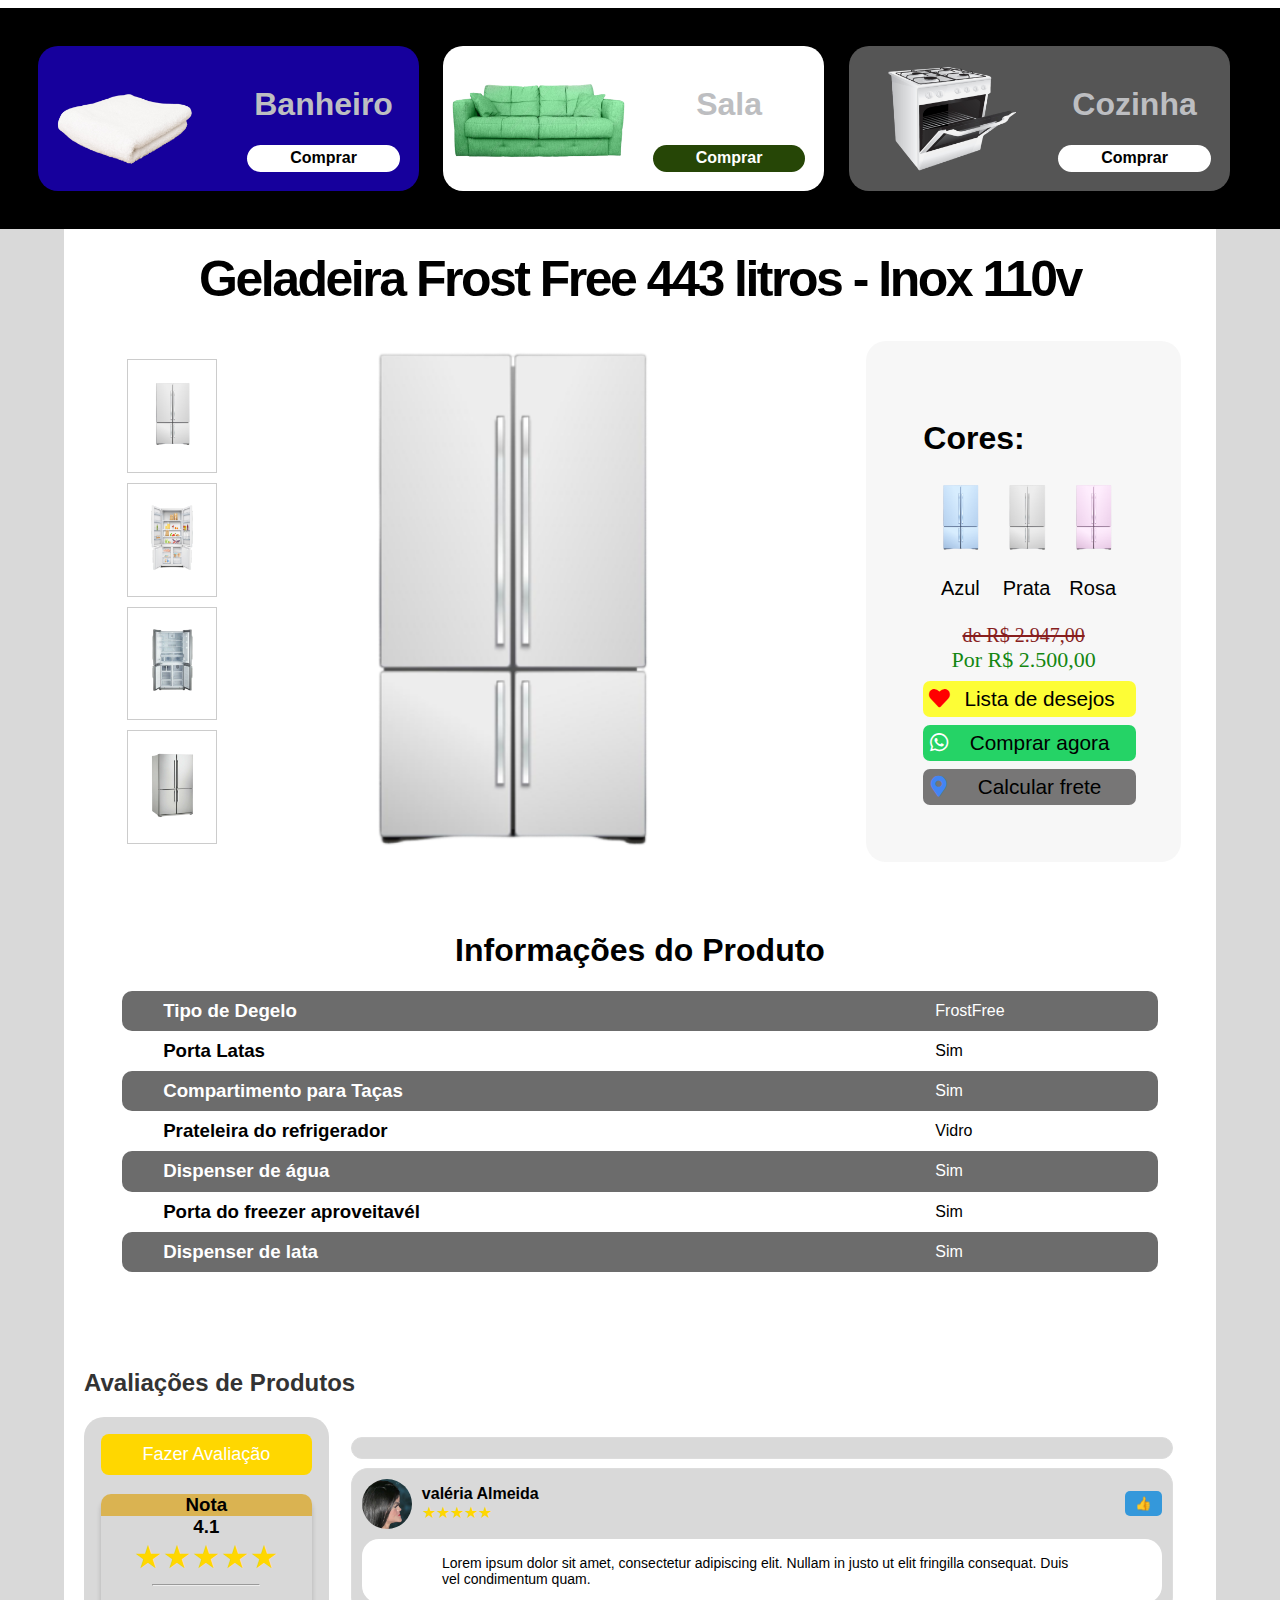
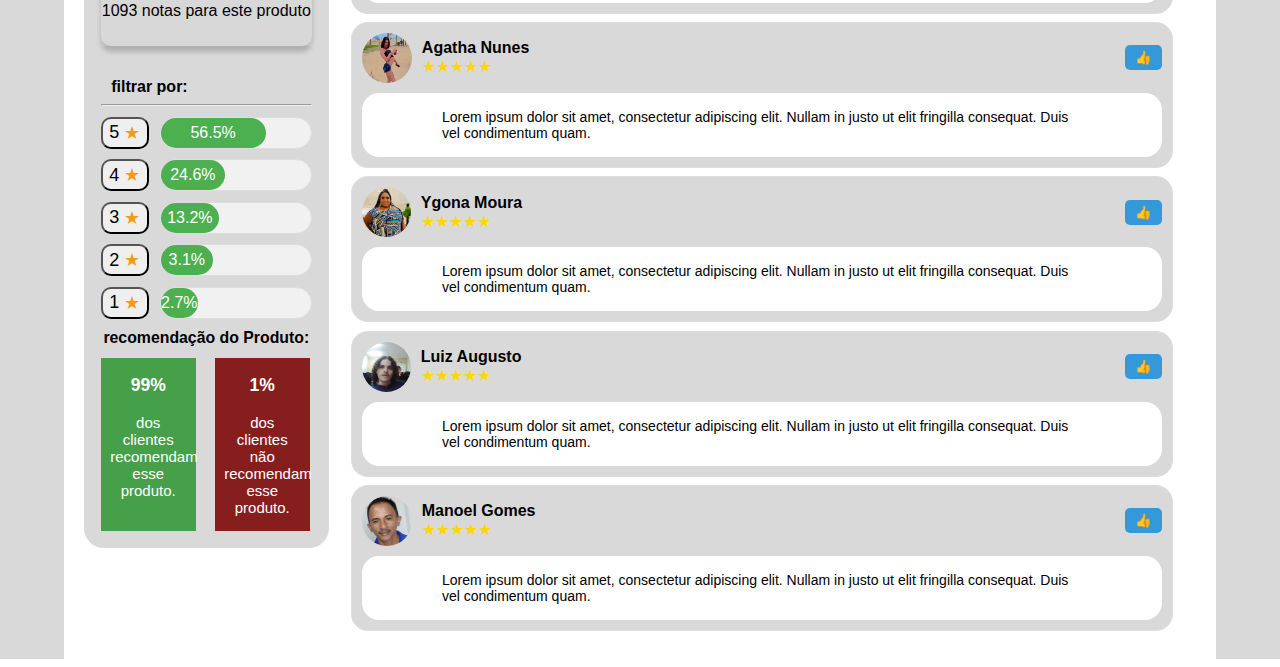
<file: APP/index.html>
<!DOCTYPE html>
<html lang="pt-br">

<head>
    <meta charset="UTF-8">
    <meta name="viewport" content="width=device-width, initial-scale=1.0">
    <title>Lojas Allianças</title>
    <link rel="stylesheet" href="style.css">
    <link rel="stylesheet" href="https://cdnjs.cloudflare.com/ajax/libs/font-awesome/5.15.3/css/all.min.css" />

</head>

<body>
    <!-- fundo com o tom cinza que fica atras do body2 -->
    <div class="fundo">
        <div class="aparente"> <!--div com banheiro, sala e cozinha do topo do site -->
            <a href="#">
                <div class="banheiro">

                    <img src="Assets/WhatsApp Image 2023-11-17 at 00.59.40 (1).png" alt="Toalha Branca" width="50%">

                    <div class="lado">
                        <h1>Banheiro</h1>
                        <div class="botão"> <!--este botão funciona tmbém para o botão da div cozinha-->
                            <h4>Comprar</h4>
                        </div>
                    </div>
                </div>
            </a>
            <a href="#">
                <div class="sala">
                    <img src="Assets/WhatsApp Image 2023-11-17 at 00.59.40 (2).png" alt="Sofá Verde" width="50%">
                    <div class="lado">
                        <h1>Sala</h1>
                        <div class="botão2">
                            <h4>Comprar</h4>
                        </div>
                    </div>
                </div>
            </a>
            <a href="#">
                <div class="cozinha">

                    <img src="Assets/WhatsApp Image 2023-11-17 at 00.59.40_resized.png" alt="Fogão" width="50%">

                    <div class="lado">
                        <h1>Cozinha</h1>
                        <div class="botão">
                            <h4>Comprar</h4>
                        </div>
                    </div>
                </div>
            </a>
        </div>
        <!-- fundo da pagina aonde vai conter o corpo do site-->
        <div class="body2">
            <div class="produtonome">
                <h1>Geladeira Frost Free 443 litros - Inox 110v </h1>
            </div>
            <div class="tudo">
                <div class="ladolado">
                    <!-- scripts que fazem imagens mudar de lugar-->
                    <div class="variação1" onclick="mudarImagem('Assets/geladeira.png')">
                        <img src="Assets/geladeira.png" alt="Produto" width="100%">
                    </div>
                    <div class="variação2" onclick="mudarImagem('Assets/geladeiraa_resized.png')">
                        <img src="Assets/geladeiraa_resized.png" alt="Produto" width="100%">
                    </div>

                    <div class="variação3" onclick="mudarImagem('Assets/semprod_resized.png')">
                        <img src="Assets/semprod_resized.png" alt="Produto" width="100%">
                    </div>
                    <div class="variação4" onclick="mudarImagem('Assets/lados_resized.png')">
                        <img src="Assets/lados_resized.png" alt="Produto" width="100%">
                    </div>
                </div>
                <!-- imagem principal quando for carregar o site-->
                <div class="Imagem_inicial">
                    <img id="imagemPrincipal" src="Assets/geladeira.png" alt="Produto" width="70%" class="imagem1">
                </div>
                <div class="preços_produto">
                    <div>
                        <h1>Cores:</h1>
                    </div>
                    <div class="cores"> <!-- variação do produto com cor-->
                        <div class="prod1">
                            <a href="#">
                                <img src="Assets/geladeira - Azul.png" alt="gelradeia 4 Portas" width="100%">

                                <p>Azul</p>
                            </a>
                        </div>
                        <div class="prod2">
                            <a href="#">
                                <img src="Assets/geladeira.png" alt="gelradeia 4 Portas" width="100%">

                                <p>Prata</p>
                            </a>
                        </div>
                        <div class="prod3">
                            <a href="#">
                                <img src="Assets/geladeira - Rosa.png" alt="gelradeia 4 Portas" width="100%">

                                <p>Rosa</p>
                            </a>
                        </div>
                    </div>
                    <!--preço do produto-->
                    <div>
                        <div class="preçopromo">de R$ 2.947,00</div>
                        <div class="preçopromo2"> Por R$ 2.500,00</div>
                    </div>
                    <!--otões de interação, de adicionar a ista,whatsapp e frete-->
                    <div class="botão_prod">
                        <div class="desejo">
                            <a href="#" class="bot_clicavel">
                                <div class="icon_prod1" width="100%">
                                    <i class="fas fa-heart" style="color: red;"></i><!--Icone do coração-->
                                </div>
                                <div class="t_icon1">
                                    <p>Lista de desejos</p>
                                </div>
                            </a>
                        </div>
                        <div class="WhatsApp">
                            <a href="#" class="bot_clicavel2">
                                <div class="icon_prod2">
                                    <i class="fab fa-whatsapp"
                                        style="color: white;"></i><!-- Ícone de carrinho do whatsApp-->

                                </div>
                                <div class="t_icon2">
                                    <p>Comprar agora</p>
                                </div>
                            </a>
                        </div>
                        <div class="localização">
                            <a href="#" class="bot_clicavel3">
                                <div class="icon_prod3">
                                    <i class="fas fa-map-marker-alt"
                                        style="color: #4285F4;"></i><!-- Ícone de localização -->
                                </div>
                                <div class="t_icon3">
                                    <p>Calcular frete</p>
                                </div>
                            </a>
                        </div>
                    </div>
                </div>
            </div>
            <!--Table com informações e descrição do produto-->
            <div class="info">
                <h1>Informações do Produto</h1>
                <table class="distancia">
                    <tr class="cor-fundo">
                        <th>
                            <h3>Tipo de Degelo</h3>
                        </th>
                        <td>FrostFree</td>
                    </tr>
                    <tr>
                        <th>
                            <h3>Porta Latas</h3>
                        </th>
                        <td>Sim</td>
                    </tr>
                    <tr class="cor-fundo">
                        <th>
                            <h3>Compartimento para Taças</h3>
                        </th>
                        <td>Sim</td>
                    </tr>
                    <tr>
                        <th>
                            <h3>Prateleira do refrigerador</h3>
                        </th>
                        <td>Vidro</td>
                    </tr>

                    <tr class="cor-fundo">
                        <th>
                            <h3>Dispenser de água</h3>
                        </th>
                        <td>Sim</td>
                    </tr>
                    <tr>
                        <th>
                            <h3>Porta do freezer aproveitavél</h3>
                        </th>
                        <td>Sim</td>
                    </tr>
                    <tr class="cor-fundo">
                        <th>
                            <h3>Dispenser de lata</h3>
                        </th>
                        <td>Sim</td>
                    </tr>
                </table>
            </div>
            <!--campo das Avaliações-->
            <div class="avaliacoes">
                <h2>Avaliações de Produtos</h2>
                <div class="recomend">
                    <button id="mostrarFormulario" onclick="exibirFormulario()">Fazer Avaliação</button>
                    <div class="formulario-overlay" id="formularioOverlay">
                        <div class="formulario-container">
                            <span class="fechar" onclick="fecharFormulario()">&times;</span>
                            <h3>Deixe sua Avaliação</h3>
                            <!--formulário que será escondido -->
                            <form>
                                <label for="imagem">Adicionar Imagem:</label>
                                <input type="file" id="imagem" accept="image/*">
                                <label for="nome">Nome:</label>
                                <input type="text" id="nome" required>

                                <label for="avaliacao">Avaliação:</label>
                                <div class="estrelas" onclick="selecionarEstrelas(event)">
                                    <span class="estrela" data-valor="1">&#9733;</span>
                                    <span class="estrela" data-valor="2">&#9733;</span>
                                    <span class="estrela" data-valor="3">&#9733;</span>
                                    <span class="estrela" data-valor="4">&#9733;</span>
                                    <span class="estrela" data-valor="5">&#9733;</span>
                                </div>

                                <input type="number" id="avaliacao" min="1" max="5" style="display: none" required>

                                <label for="comentario">Comentário:</label>
                                <textarea id="comentario" rows="4" required></textarea>


                                <button type="button" class="coment" onclick="adicionarComentario()">Enviar
                                    Avaliação</button>
                            </form>
                        </div>
                    </div>
                    <!-- container com notas gerais sobre produto-->
                    <div class="geral_nota">
                        <div class="nota_text">
                            <h3>Nota</h3>
                        </div>
                        <div class="nota_coment">
                            <div class="nota_nota">
                                <h3>4.1</h3>
                                <div class="star_01">&#9733;&#9733;&#9733;&#9733;&#9733;</div>
                                <hr class="linha_reta">

                                <p>1093 notas para este produto</p>
                            </div>

                        </div>
                    </div>
                    <!-- filtro de avaliações por estrela-->
                    <div class="filtro">
                        <h4>filtrar por:</h4>
                        <hr>
                        <!-- botão com as estrelas w barrinha de porcentagem-->
                        <!--ops: as divs se repetem e mudam só a informação-->
                        <div class="star-tudo">
                            <button class="custom-button">
                                5
                                <div class="star">&#9733;</div>
                            </button>
                            <div class="progress-barrinha5">
                                <div class="progress-bar5">56.5%</div>
                            </div>
                        </div>
                        <div class="star-tudo">
                            <button class="custom-button">
                                4
                                <div class="star">&#9733;</div>
                            </button>
                            <div class="progress-barrinha4">
                                <div class="progress-bar4">24.6%</div>
                            </div>
                        </div>
                        <div class="star-tudo">
                            <button class="custom-button">
                                3
                                <div class="star">&#9733;</div>
                            </button>
                            <div class="progress-barrinha3">
                                <div class="progress-bar3">13.2%</div>
                            </div>
                        </div>
                        <div class="star-tudo">
                            <button class="custom-button">
                                2
                                <div class="star">&#9733;</div>
                            </button>
                            <div class="progress-barrinha2">
                                <div class="progress-bar2">3.1%</div>
                            </div>
                        </div>
                        <div class="star-tudo">
                            <button class="custom-button">
                                1
                                <div class="star">
                                    &#9733;
                                </div>
                            </button>
                            <div class="progress-barrinha1">
                                <div class="progress-bar1">2.7%</div>
                            </div>
                        </div>
                    </div>
                    <!--recomendação do produto prara outros usuarios-->
                    <div class="ava">
                        <h4>recomendação do Produto: </h4>
                        <div class="recomedacao_lado">
                            <div class="recomendacao_sim">
                                <h3>99%</h3>
                                <p>dos clientes recomendam esse produto.</p>
                            </div>
                            <div class="recomendacao_nao">
                                <h3>1%</h3>
                                <p>dos clientes não recomendam esse produto.</p>
                            </div>
                        </div>
                    </div>
                </div>
                <!--comentário fixo de exemplo-->
                <div class="coment_viwer">

                    <div class="comment-container"id="comentarios">
                       
                    </div>
                    


                    <!-- pessoa 1 -->
                    <div class="comment-container">
                        <div class="user-info">
                            <!--imagem do perfil do usuario-->
                            <img class="user-photo" src="Assets/valéria.png" alt="Foto de perfil">
                            <div class="name_star">
                                <div class="user-name">valéria Almeida</div>
                                <!--avaliação em estrela-->
                                <div class="star-rating">★★★★★</div>
                            </div>
                            <button class="like-button">👍</button>
                        </div>
                        <!--aonde vai ficar o comentário do usuario-->
                        <div class="comment-text">
                            Lorem ipsum dolor sit amet, consectetur adipiscing elit. Nullam in justo ut elit fringilla
                            consequat. Duis vel condimentum quam.
                        </div>
                    </div>
                    <!-- pessoa 2 -->
                    <div class="comment-container">
                        <div class="user-info">
                            <img class="user-photo" src="Assets/Agatha-Nunes.png" alt="Foto de perfil">
                            <div class="name_star">
                                <div class="user-name">Agatha Nunes</div>
                                <div class="star-rating">★★★★★</div>
                            </div>
                            <button class="like-button">👍</button>
                        </div>
                        <div class="comment-text">
                            Lorem ipsum dolor sit amet, consectetur adipiscing elit. Nullam in justo ut elit fringilla
                            consequat. Duis vel condimentum quam.
                        </div>
                    </div>
                    <!-- pessoa 3 -->
                    <div class="comment-container">
                        <div class="user-info">
                            <img class="user-photo" src="Assets/Ygona Moura.png" alt="Foto de perfil">
                            <div class="name_star">
                                <div class="user-name">Ygona Moura</div>
                                <div class="star-rating">★★★★★</div>
                            </div>
                            <button class="like-button">👍</button>
                        </div>
                        <div class="comment-text">
                            Lorem ipsum dolor sit amet, consectetur adipiscing elit. Nullam in justo ut elit fringilla
                            consequat. Duis vel condimentum quam.
                        </div>
                    </div>
                    <!-- pessoa 4 -->
                    <div class="comment-container">
                        <div class="user-info">
                            <img class="user-photo" src="Assets/luiz.png" alt="Foto de perfil">
                            <div class="name_star">
                                <div class="user-name">Luiz Augusto</div>
                                <div class="star-rating">★★★★★</div>
                            </div>
                            <button class="like-button">👍</button>
                        </div>
                        <div class="comment-text">
                            Lorem ipsum dolor sit amet, consectetur adipiscing elit. Nullam in justo ut elit fringilla
                            consequat. Duis vel condimentum quam.
                        </div>
                    </div>
                    <!-- pessoa 5 -->
                    <div class="comment-container">
                        <div class="user-info">
                            <img class="user-photo" src="Assets/MAnoel-Gomes.png" alt="Foto de perfil">
                            <div class="name_star">
                                <div class="user-name">Manoel Gomes</div>
                                <div class="star-rating">★★★★★</div>
                            </div>
                            <button class="like-button">👍</button>
                        </div>
                        <div class="comment-text">
                            Lorem ipsum dolor sit amet, consectetur adipiscing elit. Nullam in justo ut elit fringilla
                            consequat. Duis vel condimentum quam.
                        </div>
                    </div>
                </div>
            </div>
        </div>
    </div>
    </div>

</body>

</html>
<script src="script.js"></script>
</file>
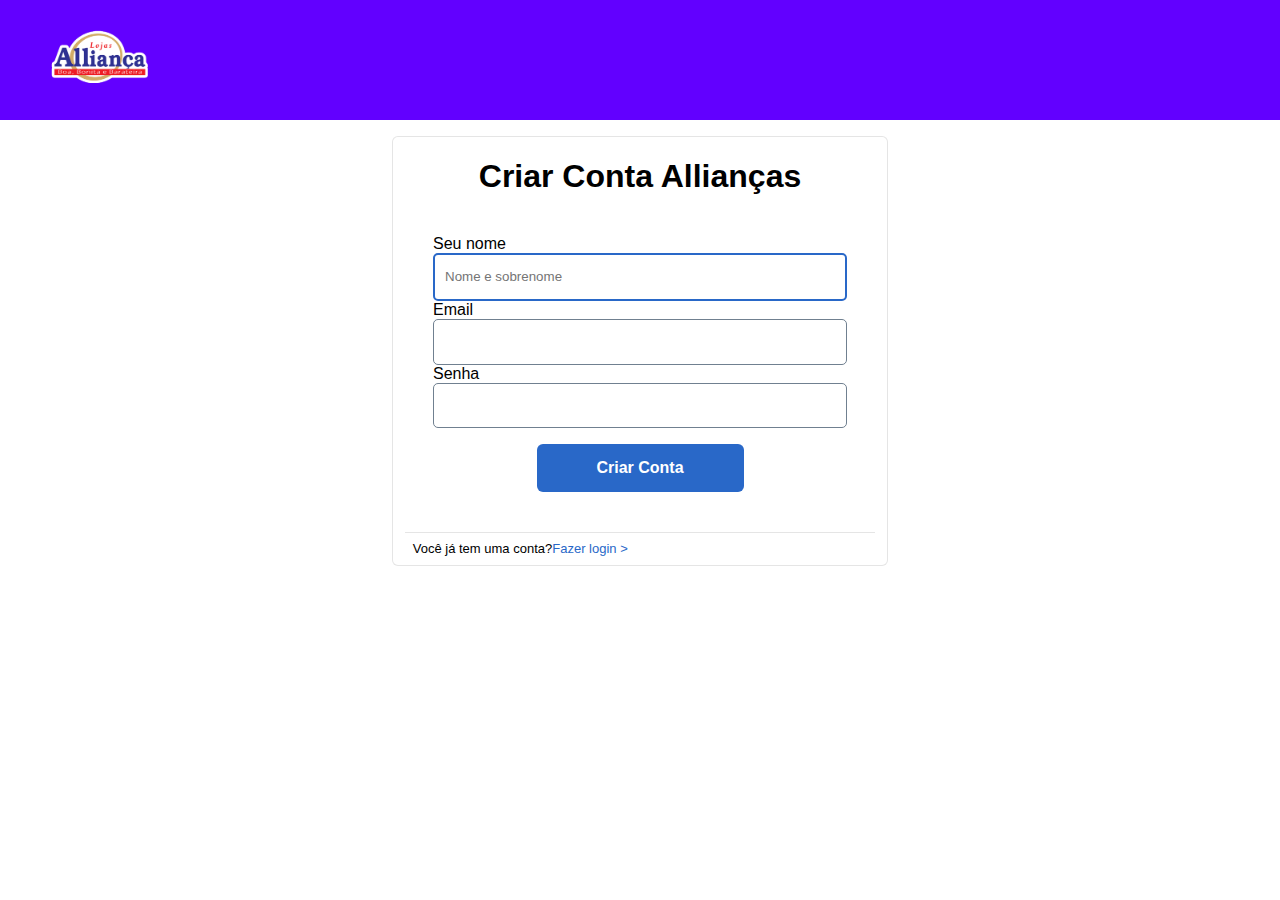
<file: APP/cadastro.html>
<!DOCTYPE html>
<html lang="en">

<head>
    <meta charset="UTF-8">
    <meta name="viewport" content="width=device-width, initial-scale=1.0">
    <title>Acessar Lojas Allianças</title>
    <link rel="stylesheet" href="styles/cadastro.css">
    <link rel="shortcut icon" href="Assets/2021-06-14.png" type="image/x-icon">
</head>

<body>
    <header>
        <div class="logoicon">
            <a href="" class="logo_alliança">Lojas Allianças </a>
        </div>
    </header>
    <main>
        <div class="master_div">
            <div class="mindiv">
                <h1>Criar Conta Allianças</h1>
                <form action="" class="login_forms">
                    <div for="nome" class="test">
                        <span class="label">Seu nome</span>
                        <div class="inputs">
                            <input type="text" class="neww" id="nome_login" autocapitalize="none" autofocus rows="1"
                                value="" placeholder="Nome e sobrenome">
                        </div>
                    </div>
                    <div for="email" class="test">
                        <span class="label">Email</span>
                        <div class="inputs">
                            <input type="email" class="neww" id="email_login" autocomplete="on" autocapitalize="none"
                                autofocus rows="1" value="">
                        </div>
                    </div>
                    <div for="senha" class="test">
                        <span class="label">Senha</span>
                        <div class="inputs">
                            <input type="password" class="neww" name="senha" id="senha_login">
                        </div>
                    </div>
                    <div class="button">
                        <button type="submit" class="logar"><span class="span_button">Criar Conta</span></button>
                    </div>
                </form>
                <hr class="division">
                <div class="logar_conta">
                    <div>
                        Você já tem uma conta?
                    </div>
                    <a href="login.html" class="link_logar">
                        <div>
                            Fazer login >
                        </div>
                    </a>
                </div>

            </div>
        </div>
    </main>
</body>

</html>
</file>
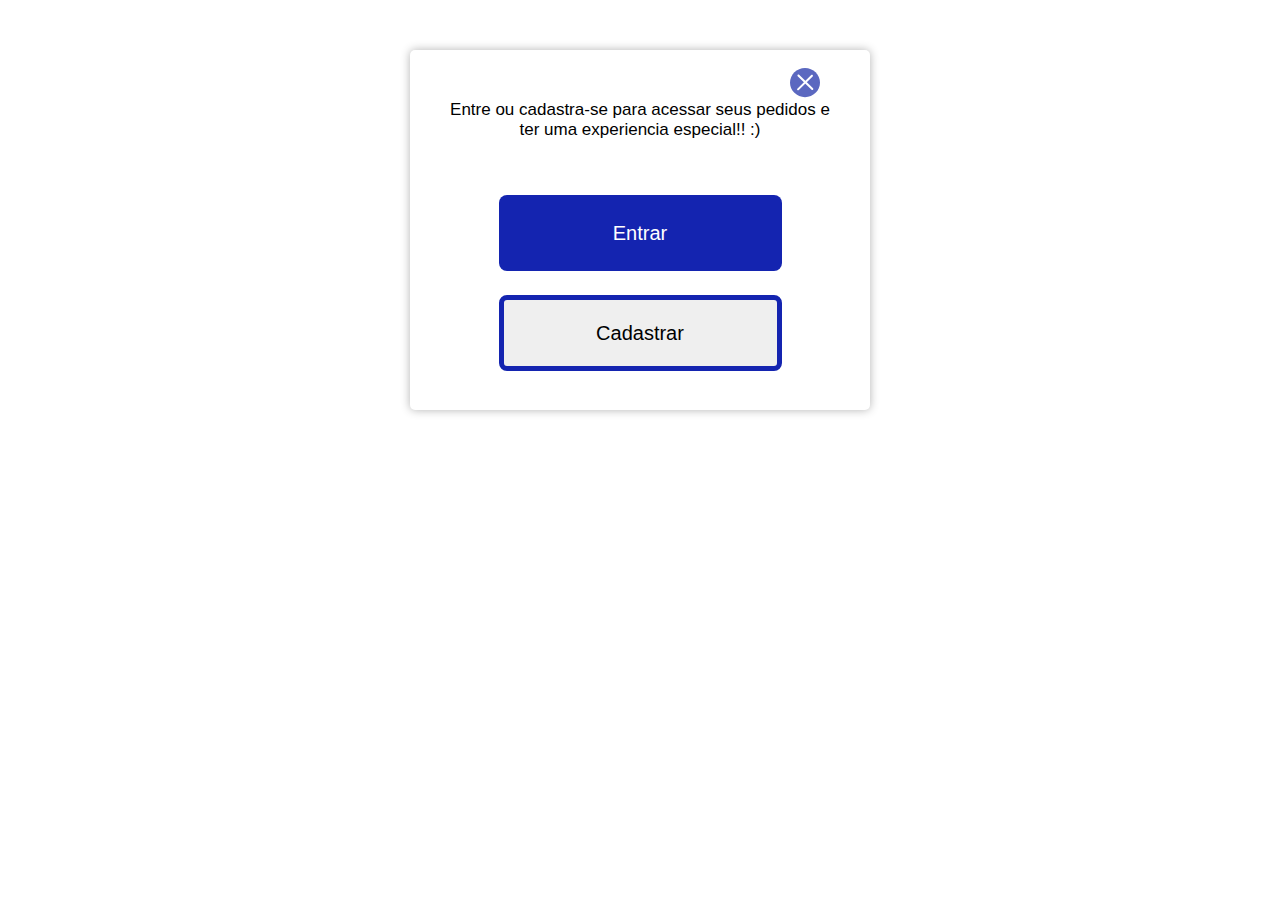
<file: APP/EntreCad.html>
<!DOCTYPE html>
<html lang="en">
<head>
    <meta charset="UTF-8">
    <meta name="viewport" content="width=device-width, initial-scale=1.0">
    <title>Entrar</title>
    <link rel="stylesheet" href="styleEntCad.css">
</head>
<body>
    <div class="div-entrar">
        <div class="img-x">
            <a href="">
                <svg width="30" height="30" viewBox="0 0 30 30" fill="none" xmlns="http://www.w3.org/2000/svg">
                    <path d="M15 29.1789C23.2843 29.1789 30 22.647 30 14.5895C30 6.53193 23.2843 0 15 0C6.71573 0 0 6.53193 0 14.5895C0 22.647 6.71573 29.1789 15 29.1789Z" fill="#5B68C0"/>
                    <path d="M7.68507 8.18621L21.5834 21.7041C21.9874 22.0971 22.6424 22.0971 23.0464 21.7041C23.4503 21.3112 23.4503 20.6741 23.0464 20.2812L9.14805 6.76327C8.74406 6.37033 8.08906 6.37033 7.68507 6.76327C7.28108 7.1562 7.28108 7.79327 7.68507 8.18621Z" fill="white"/>
                    <path d="M8.7823 22.0599L22.6806 8.54192C23.0846 8.14899 23.0846 7.51191 22.6806 7.11898C22.2766 6.72605 21.6216 6.72605 21.2176 7.11898L7.31932 20.6369C6.91533 21.0298 6.91533 21.6669 7.31932 22.0599C7.72331 22.4528 8.37831 22.4528 8.7823 22.0599Z" fill="white"/>
                    </svg>
            </a>
        </div>
        <div class="div-text">
            <p>Entre ou cadastra-se para acessar seus pedidos e ter uma experiencia especial!! :)</p>
        </div>
        <div class="div-entr">
            <button id="butao-entrar">
                Entrar
            </button>
        </div>
        <div class="div-cad">
            <button id="botao-cad">Cadastrar</button>
        </div>

    </div>
</body>
</html>
</file>
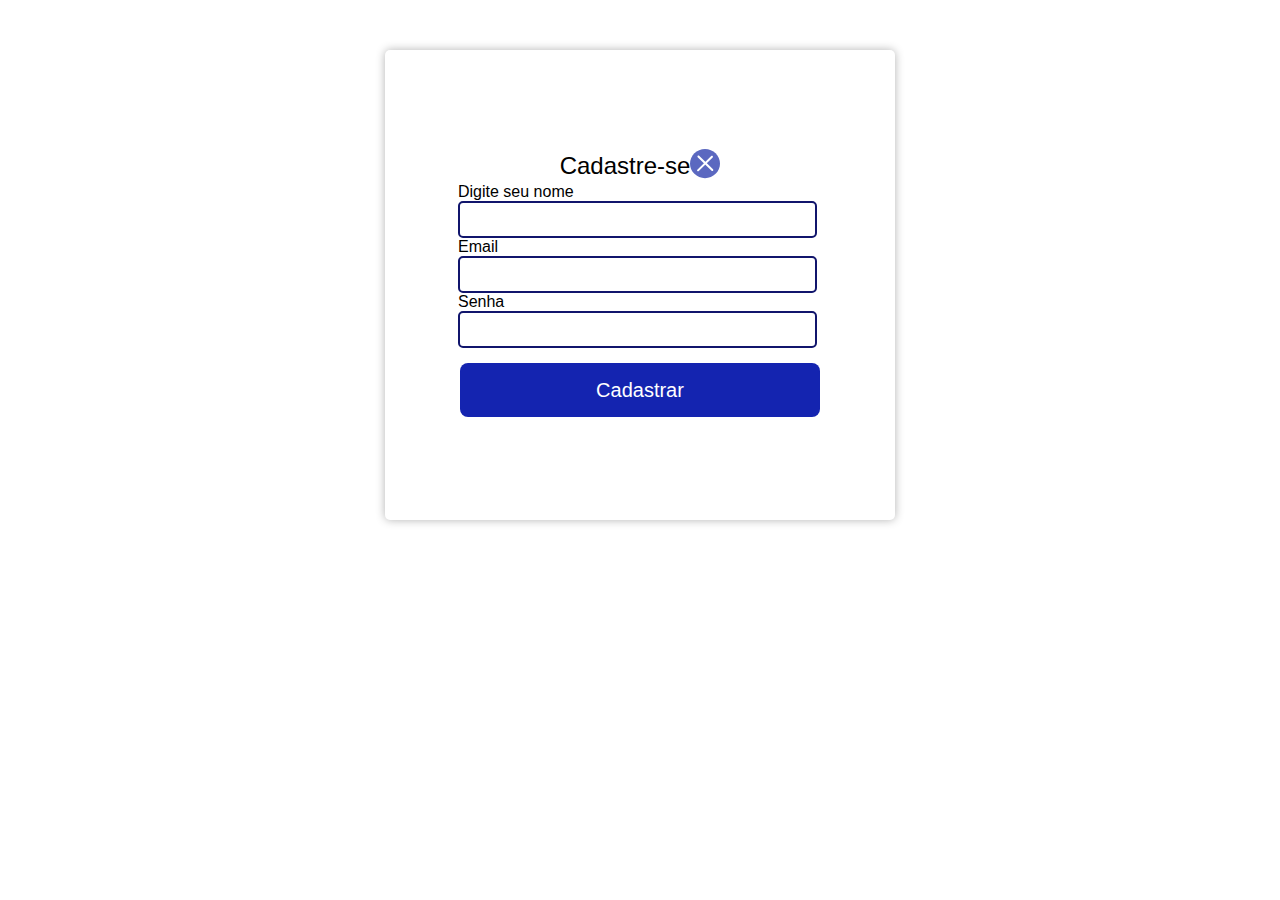
<file: APP/indexCad.html>
<!DOCTYPE html>
<html lang="en">
<head>
    <meta charset="UTF-8">
    <meta name="viewport" content="width=device-width, initial-scale=1.0">
    <title>Cadastro</title>
    <link rel="stylesheet" href="cadastroStyle.css">
</head>
<body>
    <!--Cadastro-->
    <div class="div-cad">
            <div class="div-titulo">
                <div class="div-tt">
                    <h2>Cadastre-se</h2>
                </div>
                <div class="div-img">
                    <a href="">
                        <svg width="30" height="30" viewBox="0 0 30 30" fill="none" xmlns="http://www.w3.org/2000/svg">
                        <path d="M15 29.1789C23.2843 29.1789 30 22.647 30 14.5895C30 6.53193 23.2843 0 15 0C6.71573 0 0 6.53193 0 14.5895C0 22.647 6.71573 29.1789 15 29.1789Z" fill="#5B68C0"/>
                        <path d="M7.68507 8.18621L21.5834 21.7041C21.9874 22.0971 22.6424 22.0971 23.0464 21.7041C23.4503 21.3112 23.4503 20.6741 23.0464 20.2812L9.14805 6.76327C8.74406 6.37033 8.08906 6.37033 7.68507 6.76327C7.28108 7.1562 7.28108 7.79327 7.68507 8.18621Z" fill="white"/>
                        <path d="M8.7823 22.0599L22.6806 8.54192C23.0846 8.14899 23.0846 7.51191 22.6806 7.11898C22.2766 6.72605 21.6216 6.72605 21.2176 7.11898L7.31932 20.6369C6.91533 21.0298 6.91533 21.6669 7.31932 22.0599C7.72331 22.4528 8.37831 22.4528 8.7823 22.0599Z" fill="white"/>
                        </svg>
                    </a>
                </div>
            </div>
            <!--formulario-->
        <form action="cadastro-cliente" method="post" class="formC">

            <div class="div-nome">
                <label for="nome">Digite seu nome</label>
                <input type="text" name="nome" id="nome" required>
            </div>
            
            <div class="div-senha">
                <label for="email">Email</label>
                <input type="email" id="email" name="email" required>
            </div>
            
            <div class="div-senha">
                <label for="senha">Senha</label>
                <input type="password" id="senha" name="senha" required>
            </div>
            
            <div id="botaoEnviar">
                <button type="submit" >Cadastrar</button>
            </div>
        </form>
        
    </div>
</body>
</html>
</file>
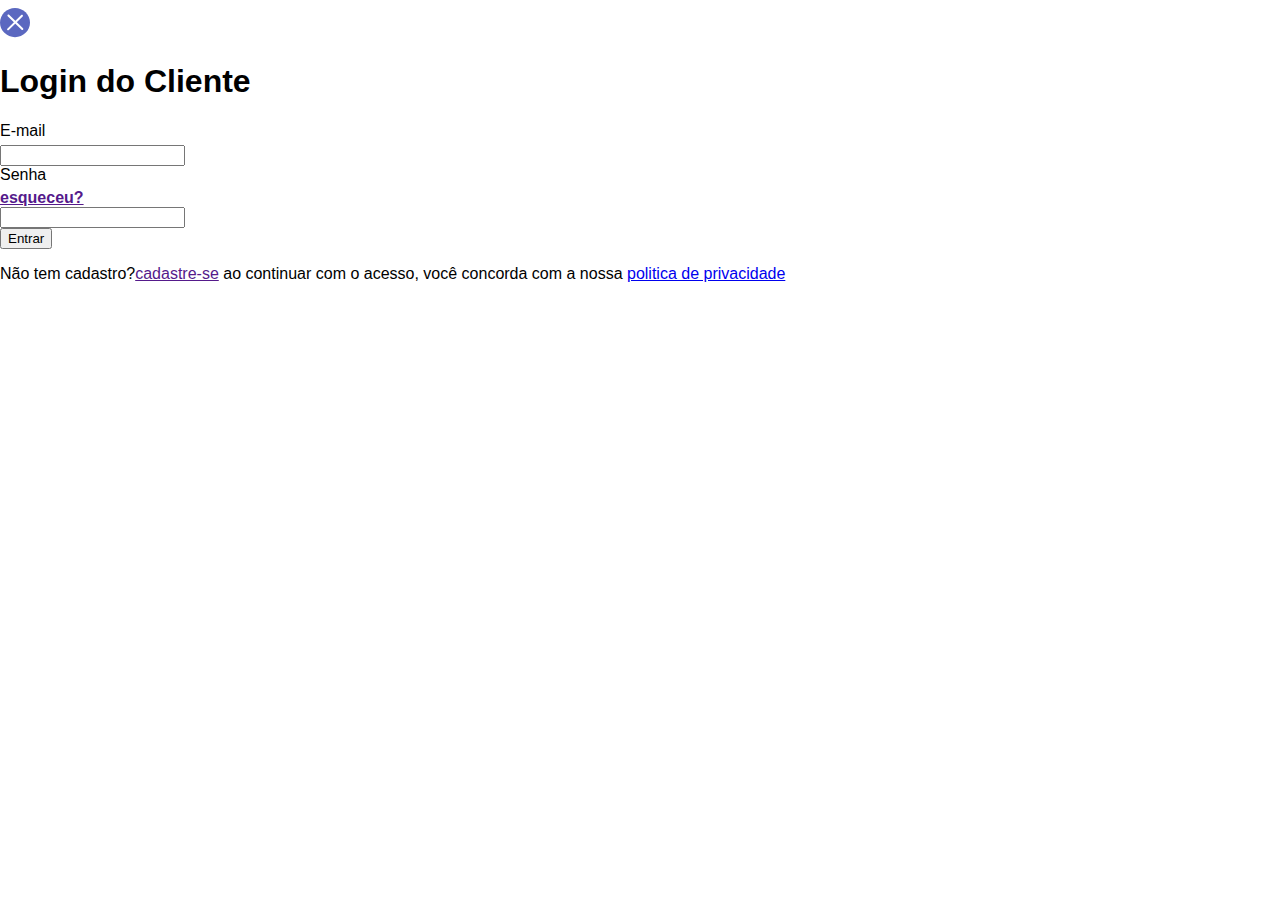
<file: APP/IndexLogin.html>
<!DOCTYPE html>
<html lang="en">
<head>
    <meta charset="UTF-8">
    <meta name="viewport" content="width=device-width, initial-scale=1.0">
    <title>Login</title>
    <link rel="stylesheet" href="style.css">
</head>
<body>
    <!---->
    <!---->
    <div class="div-main">
    <!--Login-->
    <div class="img-x">
        <a href="">
            <svg width="30" height="30" viewBox="0 0 30 30" fill="none" xmlns="http://www.w3.org/2000/svg">
                <path d="M15 29.1789C23.2843 29.1789 30 22.647 30 14.5895C30 6.53193 23.2843 0 15 0C6.71573 0 0 6.53193 0 14.5895C0 22.647 6.71573 29.1789 15 29.1789Z" fill="#5B68C0"/>
                <path d="M7.68507 8.18621L21.5834 21.7041C21.9874 22.0971 22.6424 22.0971 23.0464 21.7041C23.4503 21.3112 23.4503 20.6741 23.0464 20.2812L9.14805 6.76327C8.74406 6.37033 8.08906 6.37033 7.68507 6.76327C7.28108 7.1562 7.28108 7.79327 7.68507 8.18621Z" fill="white"/>
                <path d="M8.7823 22.0599L22.6806 8.54192C23.0846 8.14899 23.0846 7.51191 22.6806 7.11898C22.2766 6.72605 21.6216 6.72605 21.2176 7.11898L7.31932 20.6369C6.91533 21.0298 6.91533 21.6669 7.31932 22.0599C7.72331 22.4528 8.37831 22.4528 8.7823 22.0599Z" fill="white"/>
                </svg>
        </a>
    </div>
    
        <div class="div-titu">
            <h1>Login do Cliente</h1>
        </div>

        <form action="#" method="post" class="login-cliente">
           <!---->
            <div class="div-email">
                <label for="email">E-mail</label>
                <input type="email" id="email" name="email" required>
            </div>
            <!---->
            <!---->
            <div class="div-senha">

                <div class="content-senha">
                    <label for="senha">Senha</label>
                    <a href=""><b>esqueceu?</b></a>
                </div>

                <div class="content-pass">
                    <input type="password" id="senha" name="senha" required>
                </div>
            </div>
            <div id="butao">
                <button type="submit">Entrar</button>
            </div>
            <!---->
            <!---->
            <div class="div-text-baixo">
                <p>Não tem cadastro?<a href="">cadastre-se</a>
                ao continuar com o acesso, você concorda com a nossa
            <a href="#">politica de privacidade</a>
            </p>

            </div>
        </form>
    </div>
</body>
</html>
</file>
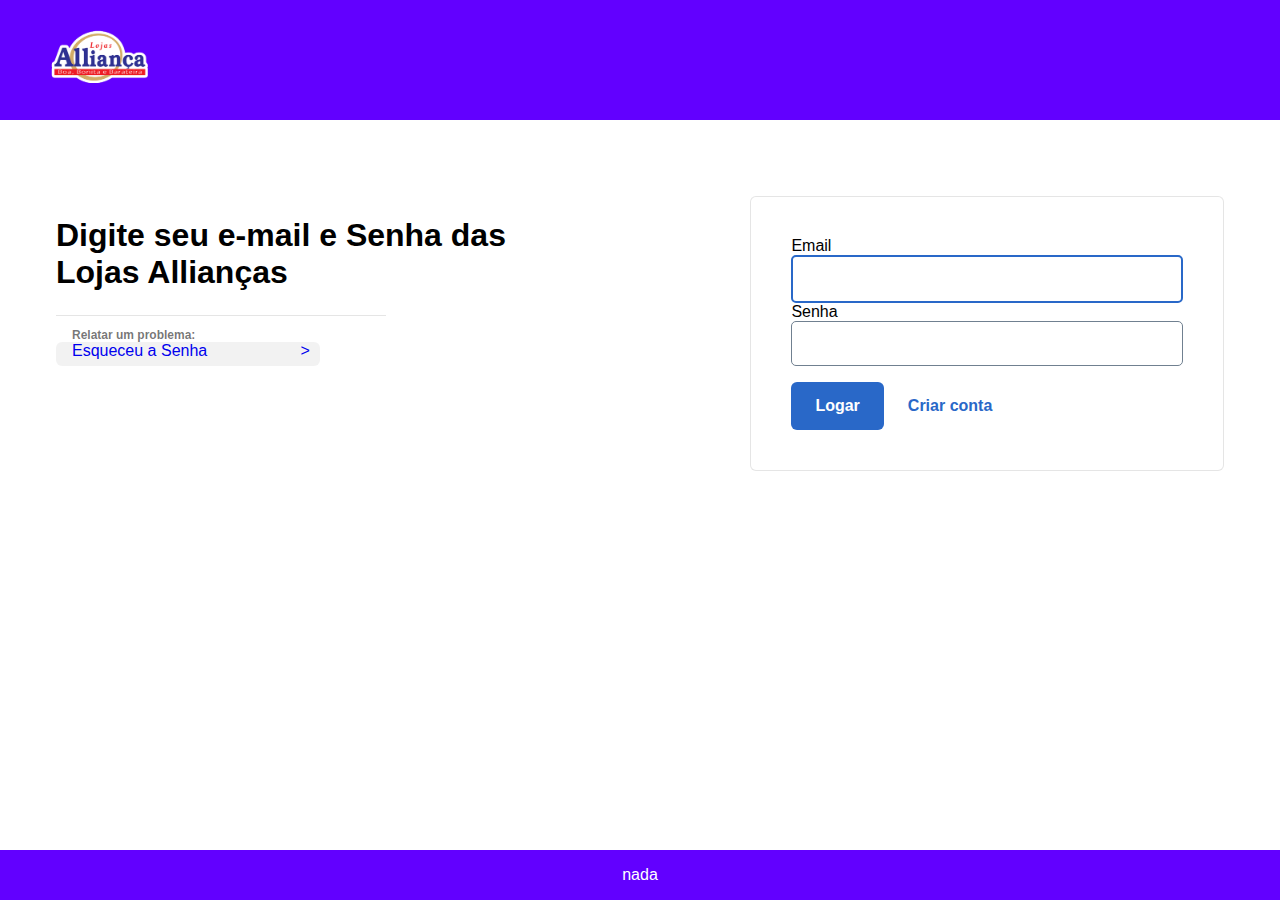
<file: APP/login.html>
<!DOCTYPE html>
<html lang="en">

<head>
    <meta charset="UTF-8">
    <meta name="viewport" content="width=device-width, initial-scale=1.0">
    <title>Acessar Lojas Allianças</title>
    <link rel="stylesheet" href="styles/login.css">
    <link rel="shortcut icon" href="Assets/2021-06-14.png" type="image/x-icon">
</head>


<body>
    <header>
        <div class="logoicon">
            <a href="" class="logo_alliança">Lojas Allianças </a>

        </div>
    </header>
    <main>
        <div class="divs_lado_geral">

            <div class="info_alert">
                <h1 class="letras_transforma">Digite seu e-mail e Senha das Lojas Allianças</h1>
                <hr class="division">
                <div>
                    <div class="problem">Relatar um problema:</div>
                    <a href="http://" class="senha_conteiner">
                        <div class="password_esqueci">
                            Esqueceu a Senha
                        </div>
                        <div class="seta">
                            >
                        </div>
                    </a>
                </div>

            </div>


            <div class="master_div">
                <div class="mindiv">
                    <form action="" class="login_forms">
                        <label for="email">
                            <span class="label">Email</span>
                            <div class="inputs">
                                <input type="email" class="neww" id="email_login" autocomplete="on"
                                    autocapitalize="none" autofocus rows="1" value="">
                            </div>
                        </label>
                        <label for="senha">
                            <span class="label">Senha</span>
                            <div class="inputs">
                                <input type="password" class="neww" name="senha" id="senha_login">

                            </div>
                        </label>



                        <div class="button">
                            <button type="submit" class="logar"><span class="span_button">Logar</span></button>
                            <a href="cadastro.html" class="cadastrar"><span class="span_button">Criar conta </span></a>
                        </div>
                    </form>
                </div>
            </div>
        </div>

    </main>
    <footer>
        nada
    </footer>
</body>


</html>
</file>
<file: APP/style.css>
* {
    font-family: 'Segoe UI', tahoma, Geneva, verdana, sans-serif;
}

/* fundo do site */
body {
    margin-left: 0%;
    margin-right: 0%;
}

.fundo {
    background-color: rgb(217, 217, 217);
}

.body2 {
    background-color: white;
    margin-left: 5%;
    margin-right: 5%;
    margin-top: 0%;
}

/* Parte que mostra seções em cima do produto */
.aparente {
    background-color: black;
    width: 96%;
    padding: 2%;
}

.banheiro {
    color: black;
    display: flex;
    background: #16009C;
    border-radius: 20px;
    margin: 1%;
}

.sala {
    color: white;
    background-color: rgba(255, 255, 255, 1);
    border-radius: 20px;
    margin: 1%;
    display: flex;
}

.cozinha {
    color: black;
    display: flex;
    background-color: rgba(85, 85, 85, 1);
    border-radius: 20px;
    margin: 1%;
}

/* botão que funciona para banheiro e cozinha */
.botão {
    background-color: white;
    padding: 3%;
    width: 94%;
    border-radius: 20px;
}

.botão h4 {
    margin: 0%;
}

.lado {
    text-align: center;
    width: 50%;
    padding: 5%;
    float: right;
}

.lado h1 {
    color: rgba(189, 190, 193, 1);
}

.botão2 {
    background-color: rgba(38, 70, 6, 1);
    padding: 3%;
    width: 94%;
    border-radius: 20px;
}

.botão2 h4 {
    margin: 0%;
}

.sala,
.cozinha,
.banheiro {
    float: inline-start;
    width: 31%;
}

.aparente::after {
    content: "";
    display: table;
    clear: both;
}

/* Parte do Produto */
.produtonome h1 {
    text-align: center;
    margin: 0%;
    font-size: 50px;
    line-height: 200%;
    letter-spacing: -0.05em;
    color: #000000;
}

.tudo {
    height: 50%;
    width: 100%;
    display: flex;
    align-items: center;
}

.ladolado {
    width: 10%;
    display: flex;
    flex-direction: column;
    margin-left: 5%;

}

/* imagens de varias formas do produto */
.variação1,
.variação2,
.variação3,
.variação4 {
    border: 1px solid #ccc;
    margin: 5%;
    cursor: pointer;
    padding: 20%;
}

.variação1.selecionado,
.variação2.selecionado,
.variação3.selecionado,
.variação4.selecionado {
    border: 2px solid #00f;
    /* Borda azul quando selecionado */
}

/* div do meio com imagem grande */
.Imagem_inicial {
    width: 55%;
    margin-left: 8%;
}

.preços_produto {
    width: 20%;
    padding: 5%;
    margin-right: 3%;
    background-color: rgba(217, 217, 217, 0.2);
    border-radius: 20px;
}

div .cores {
    width: 100%;
}

div .cores::after {
    content: "";
    display: table;
    clear: both;
}

div .prod1 p,
.prod2 p,
.prod3 p {
    font-style: normal;
    font-size: 20px;
    color: #000000;
}

.prod1,
.prod2,
.prod3 {
    float: inline-start;
    width: 25%;
    margin: 2%;
    text-align: center;
    margin-left: 6%;
}

div .prod1 a,
.prod2 a,
.prod3 a {
    text-decoration: none;
}

.preçopromo {
    font-family: 'Arial Black';
    font-style: normal;
    font-size: 20px;
    text-align: center;
    text-decoration-line: line-through;
    color: #871E1E;
}

.preçopromo2 {
    font-family: 'Arial Black';
    font-style: normal;
    font-size: 22px;
    text-align: center;
    color: #148712;
}

.desejo {
    background-color: rgba(255, 255, 0, 0.781);
    width: 100%;
    margin-top: 4%;
    padding: 3%;
}

.WhatsApp {
    background-color: #25D366;
    width: 100%;
    margin-top: 4%;
    padding: 3%;
}

.localização {
    background-color: rgba(61, 60, 60, 0.692);
    width: 100%;
    margin-top: 4%;
    padding: 3%;
}

div .WhatsApp,
div .desejo,
div .localização {
    border-radius: 7px;
}

div .localização a,
.WhatsApp a,
.desejo a {
    text-decoration: none;
    color: #000000;
}

div .localização p,
.WhatsApp p,
.desejo p {
    margin: 0%;
}

div .t_icon1,
div .t_icon2,
div .t_icon3 {
    width: 90%;
}

div .icon_prod3,
div .icon_prod2,
div .icon_prod1 {
    width: 10%;
    /* margin: 10%; */
    text-align: center;
}

div .bot_clicavel3,
div .bot_clicavel2,
div .bot_clicavel {
    width: 100%;
    /* margin-top: 10%; */
    text-align: center;
    /* padding: 3%; */
    display: flex;
    font-size: 1.3em;
}

/* inicio da tabela */
table h3,
h4 {
    margin: 1%;
    margin-left: 5%;
    height: auto;
}

.info {
    width: 90%;
    margin: 5%;
}

.info h1 {
    text-align: center;
}

table.distancia {
    border-collapse: collapse;
    width: 100%;
}

.distancia th,
td {
    text-align: left;

}

.distancia td {
    border-radius: 0px 10px 10px 0px;
}

.distancia th {
    border-radius: 10px 0px 0px 10px;
}

.cor-fundo {
    background-color: rgba(0, 0, 0, 0.575);
    color: white;
    border-radius: 100% !important;
}

/*inicio das avaliações */
.avaliacoes {
    background-color: #fff;
    padding: 20px;
}

div .avaliacoes::after {
    /* faz a dive ficar dentro da div pai */
    content: "";
    display: table;
    clear: both;
}

div .recomend {
    width: 19%;
    background-color: rgb(217, 217, 217);
    padding: 1.5%;
    align-items: center;
    text-align: center;
    border-radius: 20px;
}

div .recomend,
div .coment_viwer {
    float: inline-start;
}

#mostrarFormulario {
    width: 100%;
    background-color: gold;
    color: #fff;
    padding: 10px 0px;
    font-size: 18px;
    border: none;
    border-radius: 8px;
    cursor: pointer;
}

.avaliacoes h2,
.formulario-container h3 {
    color: #333;
}

 .formulario-overlay {
    z-index: 1; /* AAAAAAAAAAAAAAAAAAAAAAAAAAAAAAAAAAAAAAAAAAAAAAAAAa */
    display: none;
    position: fixed;
    top: 0;
    left: 0;
    width: 100%;
    height: 100%;
    background: rgba(0, 0, 0, 0.5);
    justify-content: center;
    align-items: center;
}

.formulario-container {
    background: #fff;
    padding: 20px;
    border-radius: 8px;
    box-shadow: 0 0 10px rgba(0, 0, 0, 0.1);
    position: relative;
}

.fechar {
    position: absolute;
    top: 10px;
    right: 10px;
    font-size: 20px;
    cursor: pointer;
}

.estrelas {
    display: flex;
    cursor: pointer;
}

.estrela {
    font-size: 25px;
    margin-right: 5px;
    color: #ccc;
    transition: color 0.3s;
}

.estrela:hover,
.estrela.selecionada {
    color: #FFD700;
}

input[type="text"] {
    width: 100%;
    padding: 10px;
    margin-bottom: 10px;
    box-sizing: border-box;
    border: 1px solid #ccc;
    border-radius: 4px;
    
}
textarea {
    width: 100%;
    padding: 10px;
    margin-bottom: 10px;
    box-sizing: border-box;
    border: 1px solid #ccc;
    border-radius: 4px;
    height: 100px; /* Defina a altura desejada aqui */
    overflow-y:auto;
    resize: none; /*retirando o pinguelo do textarea*/
}
textarea:focus {
    outline: none; /* Remove a borda pretona de foco */
}
label {
    display: block;
    margin-bottom: 5px;
    color: black;
}

form button:hover {
    background-color: #45a049;
}

/* container da nota geral */
div .nota_text {
    background-color: rgba(218, 165, 32, 0.733);
    border-radius: 10px 10px 0px 0px;
}

div .nota_text h3 {
    margin-bottom: 0%;
}

div.nota_coment {
    padding-bottom: 5%;
    background-color: rgba(217, 217, 217, 0.28);
}

div .nota_coment .linha_reta {
    width: 50%;
}

.nota_coment h3 {
    margin: 0%;
}

div .star_01 {
    color: gold;
    font-size: 200%;
}

div .geral_nota {
    border-radius: 10px;
    box-shadow: 0 6px 5px rgba(0, 0, 0, 0.192);
}

/* filtragem com estrela e barrinha de porcentagem */
div .filtro {
    z-index: 2; /* AAAAAAAAAAAAAAAAAAAAAAAAAAAAAAAAAA */
    text-decoration: none;
    text-align: left;
    margin-top: 15%;
}

.custom-button {
    display: flex;
    align-items: center;
    justify-content: center;
    width: 50px;
    height: 32px;
    border-radius: 10px;
    cursor: pointer;
    font-size: 18px;
}

.star {
    margin-left: 5px;
    color: #f39c12;
}

/* barrinnha de porcentagem de cada estrela */
.progress-barrinha5 {
    width: 75%;
    background-color: #f1f1f1;
    border: 1px solid #ddd;
    height: 30px;
    position: relative;
    border-radius: 17px;
    margin-left: 5%;
}

.progress-bar5 {
    width: 70%;
    height: 100%;
    background-color: #4caf50;
    color: white;
    text-align: center;
    line-height: 30px;
    position: absolute;
    border-radius: 17px;
}

.progress-barrinha4 {
    width: 75%;
    background-color: #f1f1f1;
    border: 1px solid #ddd;
    height: 30px;
    position: relative;
    border-radius: 17px;
    margin-left: 5%;
}

.progress-bar4 {
    width: 43%;
    height: 100%;
    background-color: #4caf50;
    color: white;
    text-align: center;
    line-height: 30px;
    position: absolute;
    border-radius: 17px;
}

.progress-barrinha3 {
    width: 75%;
    background-color: #f1f1f1;
    border: 1px solid #ddd;
    height: 30px;
    position: relative;
    border-radius: 17px;
    margin-left: 5%;
}

.progress-bar3 {
    width: 39%;
    height: 100%;
    background-color: #4caf50;
    color: white;
    text-align: center;
    line-height: 30px;
    position: absolute;
    border-radius: 17px;
}

.progress-barrinha2 {
    width: 75%;
    background-color: #f1f1f1;
    border: 1px solid #ddd;
    height: 30px;
    position: relative;
    border-radius: 17px;
    margin-left: 5%;
}

.progress-bar2 {
    width: 35%;
    height: 100%;
    background-color: #4caf50;
    color: white;
    text-align: center;
    line-height: 30px;
    position: absolute;
    border-radius: 17px;
}

.progress-barrinha1 {
    width: 75%;
    background-color: #f1f1f1;
    border: 1px solid #ddd;
    height: 30px;
    position: relative;
    border-radius: 17px;
    margin-left: 5%;
}

.progress-bar1 {
    width: 25%;
    height: 100%;
    background-color: #4caf50;
    color: white;
    text-align: center;
    line-height: 30px;
    position: absolute;
    border-radius: 17px;
}

/* comentario dos usuarios no produto */
div .ava h4 {
    font-size: 99%;
    margin: 5% 0;
}

#comentarios {
    margin-top: 20px;
    clear: both;
}

.comentario {
    border-bottom: 1px solid #ddd;
    padding: 10px 0;
}

.comentario strong {
    color: #333;
}

.comentario br {
    display: none;
}

/* barra de procentagem */
.clicavél_star {
    /* width: 15%; */
    text-decoration: none;
    border: 1px solid black;
    border-radius: 10px;
    height: 2%;
}

.star-tudo {
    width: 100%;
    display: flex;
    margin: 5% 0;
}

.botton_star {
    display: flex;

}

.star_color {
    color: #80a045;
    align-items: center;
    width: 50%;
}

.botton_star p {
    text-align: center;
    width: 50%;
    position: static;
}

/* div de recomendação de produto */
div .recomendacao_sim {
    width: 40%;
    background-color: #45a049;
    color: white;
    padding: 0% 5%;
    font-size: 15px;
}

div .recomendacao_sim p {
    width: 100%;
    margin: 0%;
    padding: 0%;
    height: 0%;
}

div .recomendacao_nao {
    width: 40%;
    background-color: #871E1E;
    color: white;
    padding: 0% 5%;
    font-size: 15px;
    margin-left: 10%;
}

div .recomedacao_lado {
    width: 90%;
    height: 1%;
    display: flex;
}

/* container da imagem e comentário do usuario */
div .coment_viwer {
    margin-left: 2%;
    width: 75%;
}

.comment-container {
    margin-bottom: 1%;
    background-color: rgba(217, 217, 217, 1);
    border: 1px solid #ddd;
    padding: 10px;
    width: 96%;
    border-radius: 17px;
}

.user-photo {
    width: 50px;
    height: 50px;
    border-radius: 50%;
    margin-right: 10px;
}

.user-info {
    width: 100%;
    display: flex;
    align-items: center;
    margin-bottom: 10px;
}

.name_star {
    width: 90%;
}

.user-name {
    font-weight: bold;

}

.star-rating {
    color: #ffd700;
    /* Cor amarela para estrelas */
}

.comment-text {
    font-size: 14px;
    padding: 2% 10%;
    background-color: white;
    border-radius: 17px;
    word-wrap: break-word;

}

.like-button {
    background-color: #3498db;
    /* Cor azul para o botão de curtir */
    color: #fff;
    /* Cor do texto no botão */
    padding: 5px 10px;
    border: none;
    border-radius: 5px;
    cursor: pointer;
}
/* testando design */
</file>
<file: APP/styles/cadastro.css>
* {
    font-family: 'Segoe UI', tahoma, Geneva, verdana, sans-serif;
}

body {
    margin: 0;
}

header {
    width: auto;
    margin: 0%;
    height: 90px;

    background-color: rgb(98, 0, 255);
    color: white;
    text-align: center;
    padding: 1em;

}

.logoicon {
    background-image: url(/APP/Assets/2021-06-14-.png);
    background-repeat: no-repeat;
    height: 90px;
    width: 160px;
    background-size: cover;
    overflow: hidden;
    text-indent: -999px;
    left: 3%;
}

div.logoicon img {
    width: 160px;
}
.test{
    text-align: start;
}
main {
   text-align: center;
    flex-grow: 1;
    padding: 1em;
}

.master_div {
    background-color: #fff;
    height: 1%;
    border: 1px solid rgba(0, 0, 0, .1);
    height: fit-content;
    border-radius: 6px;
    display: inline-block;
    width: 30.875rem;


}

.login_forms {
    margin: 2.5rem;
}

.neww {
    background: transparent;
    color: rgba(0, 0, 0, .9);
    width: 100%;
    box-sizing: border-box;
    flex-grow: 1;
    border-radius: 0.375em;
    line-height: 22px;
    margin: 0;
    padding: 0.8125em 0.75em;

}

#senha_login,
#email_login,
#nome_login {
    border: solid 1px slategrey;
}

#senha_login:focus,
#email_login:focus,#nome_login:focus{
    border: 2px solid #2968c8;
    outline: none;
}

.button {
    justify-content: center;
    display: flex;
    margin-top: 1rem;

}

.span_button {
    align-items: center;
    display: flex;
    height: 100%;
    justify-content: center;
}

.logar {
    padding: 0 24px;
    height: 48px;
    font-size: 16px;
    font-weight: 600;
    background-color: #2968c8;
    color: white;
    border: 0px;
    border-radius: 6px;

    width: 50%;

}

.division {
    border: 0;
    border-top: 1px solid rgba(0, 0, 0, .1);

    width: 95%;
}
a {
    text-decoration: none;
}
.link_logar{
    color: #2968c8;
}
.logar_conta{
    display: flex;
    flex-direction: row;
    font-size:small;
    margin-left: 4%;
    height: 24px;

}

@media (max-width: 768px) {
    header {
        text-align: center;
    }

    .logoicon {
        display: inline-block;

    }

    h1 {
        width: auto;
        font-size: larger;
        text-align: center;
    }

    .master_div {

        width: auto;
    }

    .button {
        width: auto;
        flex-direction: column;


    }

    .division {
        margin: 1rem 0 0.625rem;
        width: 100%;
    }
}

@media screen and (min-width: 1024px) {

    body,
    html {
        font-size: 16px;
    }

    header {
        height: 5.5rem;

    }
}
</file>
<file: APP/styleEntCad.css>
*{
    font-family: 'Segoe UI', Tahoma, Geneva, Verdana, sans-serif;
    padding: 0;
    margin: 0;
}

.div-text{
    text-align: center;
    margin-top: 15px;
    font-size: 17px;
    width: 400px;
}

.div-entrar{
    display: flex;
    align-items: center;
    justify-content: center;
    flex-direction: column;
    background-color: #FFFFFF;
    width: 420px;
    height: 320px;
    border-radius: 5px;
    box-shadow: 0 0 10px rgba(0, 0, 0, 0.3);
    padding: 20px;
    margin: 50px auto;
}

#butao-entrar{
    width: 283px; /* Definindo a largura do botão */
    height: 76px; /* Definindo a altura do botão */
    background-color: #1424B0; /* Definindo a cor de fundo do botão (verde neste exemplo) */
    color: white; /* Definindo a cor do texto do botão como branco */
    border: none; /* Removendo a borda do botão */
    text-align: center; /* Centralizando o texto dentro do botão */
    text-decoration: none; /* Removendo a decoração de texto, como sublinhado */
    display: inline-block; /* Definindo o tipo de exibição como bloco em linha */
    font-size: 20px; /* Definindo o tamanho da fonte */
    margin: 4px 2px; /* Adicionando margens */
    cursor: pointer; /* Mudando o cursor para indicar que o botão é clicável */
    border-radius: 8px; /* Adicionando bordas arredondadas */
    margin-top: 55px;
}
#botao-cad{
    width: 283px; /* Definindo a largura do botão */
    height: 76px; /* Definindo a altura do botão */
    color: black; /* Definindo a cor do texto do botão como branco */
    border: 5px solid #1424B0; /* Removendo a borda do botão */
    text-align: center; /* Centralizando o texto dentro do botão */
    text-decoration: none; /* Removendo a decoração de texto, como sublinhado */
    display: inline-block; /* Definindo o tipo de exibição como bloco em linha */
    font-size: 20px; /* Definindo o tamanho da fonte */
    margin: 4px 2px; /* Adicionando margens */
    cursor: pointer; /* Mudando o cursor para indicar que o botão é clicável */
    border-radius: 8px; /* Adicionando bordas arredondadas */
    margin-top: 20px;
}

.div-text{
    display: flex;
    align-items: center;
    flex-direction: row;
}

.img-x{
    display: flex;
    text-align: center;
    flex-direction: row;
    justify-content: center;
    align-items: center;
}

.img-x a {
    position: absolute;
    right: 460px;
}
</file>
<file: APP/cadastroStyle.css>
*{
    font-family: 'Segoe UI', Tahoma, Geneva, Verdana, sans-serif;
    padding: 0;
    margin: 0;
}

.div-cad{
    display: flex;
    align-items: center;
    justify-content: center;
    flex-direction: column;
    background-color: #FFFFFF;
    width: 470px;
    height: 430px;
    border-radius: 5px;
    box-shadow: 0 0 10px rgba(0, 0, 0, 0.3);
    padding: 20px;
    margin: 50px auto;
}

.div-titulo{
    display: flex;
    text-align: center;
    flex-direction: row;
    justify-content: center;
    align-items: center;
}

label{
    display: flex;
}

#botaoEnviar button{
    width: 360px; /* Definindo a largura do botão */
    height: 54px; /* Definindo a altura do botão */
    background-color: #1424B0; /* Definindo a cor de fundo do botão (verde neste exemplo) */
    color: white; /* Definindo a cor do texto do botão como branco */
    border: none; /* Removendo a borda do botão */
    text-align: center; /* Centralizando o texto dentro do botão */
    text-decoration: none; /* Removendo a decoração de texto, como sublinhado */
    display: inline-block; /* Definindo o tipo de exibição como bloco em linha */
    font-size: 20px; /* Definindo o tamanho da fonte */
    margin: 4px 2px; /* Adicionando margens */
    cursor: pointer; /* Mudando o cursor para indicar que o botão é clicável */
    border-radius: 8px; /* Adicionando bordas arredondadas */
    margin-top: 15px;
}

input{
    width: 355px;
    height: 33px;
    border-radius: 5px;
    border: 2px solid #11156C;
    outline-style: none;
}

h2{
    font-weight: 400;
}

.div-img{
    display: flex;
    text-align: center;
    flex-direction: row;
    justify-content: center;
    align-items: center;
    position: relative;
    right: 0;
}
</file>
<file: APP/styles/login.css>
* {
    font-family: 'Segoe UI', tahoma, Geneva, verdana, sans-serif;
}

body {
    margin: 0;
}
.a-icon,
.a-icon-alert{
    height: 13px;
    width: 14px;
    position: absolute;
    left: 2px;
    top: 2px;
}
header {
    width: auto;
    margin: 0%;
    height: 90px;
}

div.logoicon img {

    width: 160px;
}

div.divs_lado_geral {
    display: flex;
    justify-content: center;
    margin: 3.75rem 0;
    padding: 0 2.5rem;

}

.texts {
    width: 24.5rem;
    margin-right: 0.5rem;

}

.logoicon {
    background-image: url(/APP/Assets/2021-06-14-.png);
    background-repeat: no-repeat;

    height: 90px;
    width: 160px;
    background-size: cover;
    overflow: hidden;
    text-indent: -999px;
    left: 3%;

}

body {
    display: flex;
    flex-direction: column;
    min-height: 100vh;
    margin: 0;
}

header,
footer {
    background-color: rgb(98, 0, 255);
    color: white;
    text-align: center;
    padding: 1em;
}

main {
    flex-grow: 1;
    padding: 1em;
}


a {
    text-decoration: none;
}

.cadastrar,
.logar {
    padding: 0 24px;
    height: 48px;
    font-size: 16px;
    font-weight: 600;

}

.span_button {
    align-items: center;
    display: flex;
    height: 100%;
    justify-content: center;
}

.button {
    width: auto;
    display: flex;
    margin-top: 1rem;

}

.logar {
    background-color: #2968c8;
    color: white;
    border: 0px;
    border-radius: 6px;
}

.cadastrar {
    color: #2968c8;
}

.neww {
    background: transparent;
    color: rgba(0, 0, 0, .9);
    width: 100%;
    box-sizing: border-box;
    flex-grow: 1;
    border-radius: 0.375em;
    line-height: 22px;
    margin: 0;
    padding: 0.8125em 0.75em;

}

#senha_login,
#email_login {
    border: solid 1px slategrey;
}

#senha_login:focus,
#email_login:focus {
    border: 2px solid #2968c8;
    outline: none;
}

.info_alert {
    margin-right: 3%;
}

h1 {
    width: 80%;
}

.master_div {
    background-color: #fff;
    height: 1%;
    border: 1px solid rgba(0, 0, 0, .1);
    height: fit-content;
    border-radius: 6px;
    display: inline-block;
    width: 30.875rem;


}

.mindiv {}

.login_forms {
    margin: 2.5rem;
}

.division {
    border: 0;
    border-top: 1px solid rgba(0, 0, 0, .1);
    margin: 1.5rem 0 0.75rem;
    width: 50%;
}

.problem {
    align-items: flex-end;
    color: rgba(0, 0, 0, .55);
    cursor: default;
    display: flex;
    font-size: 12px;
    font-weight: 600;
    justify-content: space-between;
    padding: 0 16px;
}

.senha_conteiner {
    display: flex;
    background-color: rgba(169, 169, 169, 0.158);
    width: 40%;
    border-radius: 6px;
}

.seta {
    margin-right: 10px;
}

.password_esqueci {
    height: 24px;
    width: 100%;
    padding: 0 16px;
}

.senha_conteiner:hover{
    color: rgba(255, 0, 0, 0.541);
}

@media screen and (min-width: 1024px) {

    body,
    html {
        font-size: 16px;
    }

    .divs_lado_geral {
        padding: 0 6.375rem;

    }

    header {
        height: 5.5rem;

    }
}

@media (max-width: 768px) {

    .letras_trasforma {
        max-width: 22.5em;
        font-weight: 600;
        align-items: center;


    }

    .master_div {

        width: auto;
    }

    .button {
        width: auto;
        flex-direction: column;


    }

    .info_alert {
        margin-right: 0px;
    }

    .logar .cadastrar {
        display: inline-block;
        line-height: 1;
        width: auto;
    }

    .division {
        margin: 1rem 0 0.625rem;
        width: 100%;
    }
}

@media (max-width: 767px) {
    .divs_lado_geral {
        flex-direction: column;
    }

    header {
        text-align: center;
    }

    .logoicon {
        display: inline-block;

    }

    h1 {
        width: auto;
        font-size: larger;
        text-align: center;
    }
}
</file>
